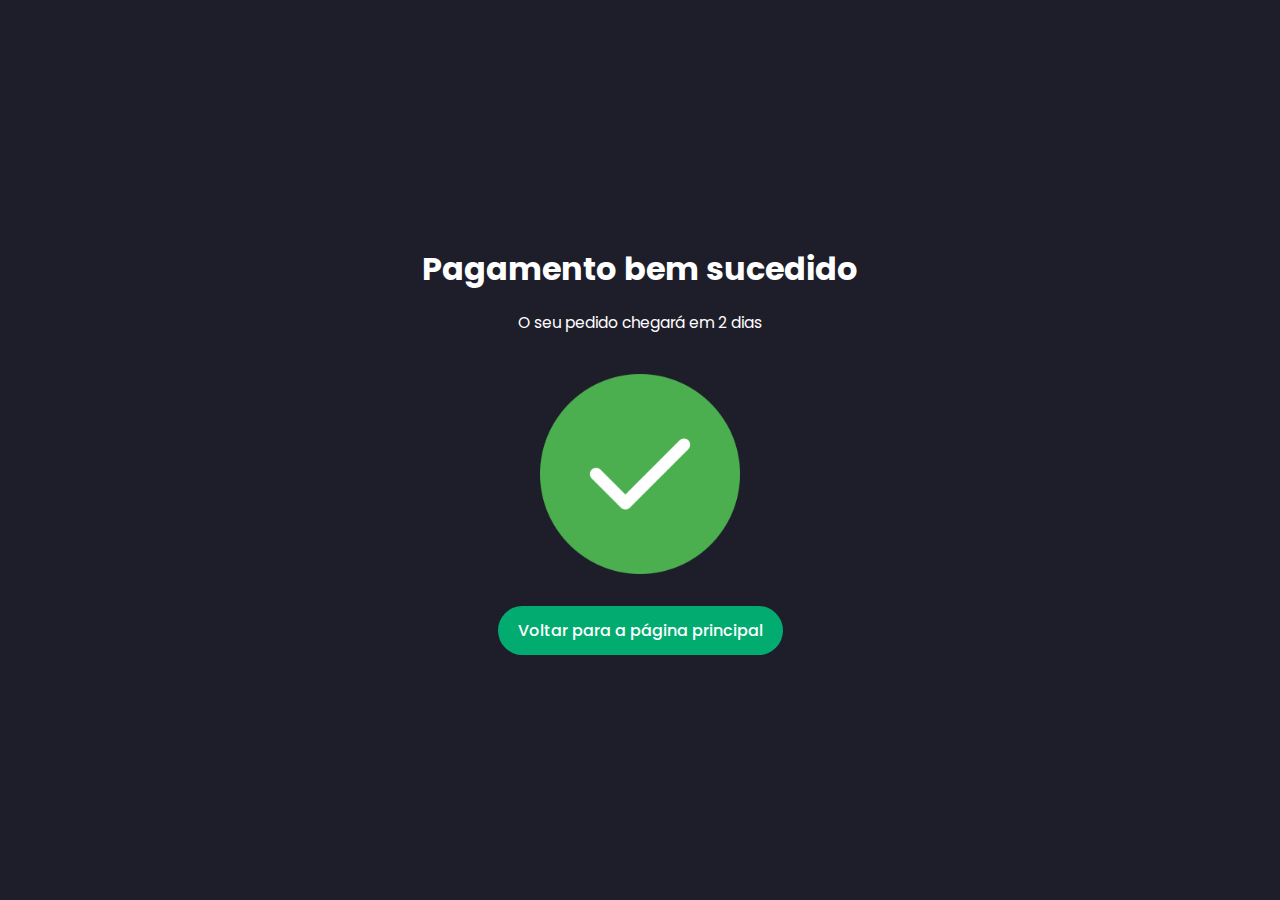
<file: success.html>
<!DOCTYPE html>
<html lang="en">
<head>
    <meta charset="UTF-8">
    <meta name="viewport" content="width=device-width, initial-scale=1.0">
    <title>Pagamento Bem Sucedido</title>
    <link rel="stylesheet" href="/css/styles.css">
</head>
<body>
    <div class="sc-container">
        <h1>Pagamento bem sucedido</h1>
        <p>O seu pedido chegará em 2 dias</p>
        <img src="img/success.png" alt="success">
        <a href="#" class="sc-btn">Voltar para a página principal</a>
    </div>
</body>
</html>
</file>
<file: css/styles.css>
@import url('https://fonts.googleapis.com/css2?family=Poppins:wght@400;500;600;700&display=swap');
*{
    font-family: 'Poppins', sans-serif;
    margin: 0;
    padding: 0;
    scroll-padding-top: 2rem;
    scroll-behavior: smooth;
    list-style: none;
    text-decoration: none;
}

:root{
    --main-color: #fd4646;
    --text-color: #02ac70;
    --bg-color: #fff;
    --container-color: #1e1e2a;
}
img{
    width: 100%;
}
body{
    color: var(--bg-color);
    background: var(--container-color);
}
section{
    padding: 4rem 0 3rem;
}
.container{
    max-width: 1068px;
    margin: auto;
    width: 100%;
}
header{
    position: fixed;
    top: 0;
    left: 0;
    width: 100%;
    background: var(--container-color);
    box-shadow: 0 1px 4px hsla(0, 0%, 98%, 0.1);
    z-index: 100;
}
.nav{
    display: flex;
    align-items: center;
    justify-content: space-between;
    padding: 20px 0;
}
.logo{
    font-size: 1.1rem;
    color: var(--bg-color); 
    font-weight: 600;
}
#cart-icon{
    position: relative;
    font-size: 1.8rem;
    cursor: pointer;
}
#cart-icon[data-quantitiy]::after{
    contain: '';
}
#cart-icon[data-quantitiy]::after{
    content: '';
    position: absolute;
    top: 0;
    right: -12px;
    width: 20px;
    height: 20px;
    background: var(--text-color);
    border-radius: 50%;
    color: white;
    font-size: 12px;
    font-weight: 500;
    display: flex;
    justify-content: center;
    align-items: center;
}

.cart{
    position: fixed;
    top: 0;
    right: -100%;
    width: 360px;
    min-height: 100vh;
    padding: 20px;
    background: var(--container-color);
    box-shadow: -2px 0 4px hsl(0, 4%, 15% / 10%);
    transition: 0.3s cubic-bezier(0.075, 0.82, 0.165, 1);
}
.cart.active{
    right: 0;
    transition: 0.3s cubic-bezier(0.075, 0.82, 0.165, 1);
}
.cart-title{
    text-align: center;
    font-size: 1.5rem;
    font-weight: 600;
    margin-top: 2rem;
}
.total{
    display: flex;
    justify-content: flex-end;
    margin-top: 1.5rem;
    border-top: 1px solid var(--text-color);
}
.total-title{
    font-size: 1.2rem;
    font-weight: 600;
    margin-top: 1rem;

}
.total-price{
    font-size: 1.075rem;
    margin: 1rem 0 0 0.7rem;
}
.btn-buy{
    display: flex;
    justify-content: center;
    margin: 1.5rem auto 0 auto;
    padding: 12px 20px;
    width: 50%;
    text-align: center;
    border: none;
    border-radius: 2rem;
    background: var(--text-color);
    color: var(--bg-color);
    font-size: 1rem;
    font-style: italic;
    font-weight: 500;
    cursor: pointer;
}
#close-cart{
    position: absolute;
    top: 1rem;
    right: 0.8rem;
    font-size: 2rem;
    color: var(--text-color);
    cursor: pointer;
}
.cart-box{
    display: grid;
    grid-template-columns: 32% 50% 18%;
    align-items: center;
    gap: 1rem;
    margin-top: 1rem;
}
.cart-img{
    width: 100px;
    height: 100px;
    object-fit: contain;
    object-position: center;
    padding: 10px;
}
.detail-box{
    display: grid;
    row-gap: 0.5rem;
}
.cart-product-title{
    font-size: 1rem;
    font-weight: 500;
    text-transform: uppercase;
}
.cart-price{
    font-weight: 500;
}
.cart-quantity{
    border: 1px solid var(--text-color);
    outline-color: var(--main-color) ;
    width: 2.8rem;
    text-align: center;
    font-size: 1rem;
    border-radius: 4px;
}
.cart-remove{
    font-size: 24px;
    color: var(--main-color);
    cursor: pointer;
}
.section-title{
    font-size: 1.5rem;
    font-weight: 600;
    text-align: center;
    margin-bottom: 1.8rem;
}
.shop{
    margin-top: 2rem;
}
.shop-content{
    display: grid;
    grid-template-columns: repeat(auto-fit, minmax(220px, auto));
    gap: 1.5rem;
}
.product-box{
    position: relative;
    background: #2d2e37;
    padding: 10px;
    border-radius: 5px;
    transition: 0.4s cubic-bezier(0.075, 0.82, 0.165, 1);
}
.product-box:hover{
    background: var(--bg-color);
    border: 1px solid #f0f0f0;
    box-shadow: 0 8px 32px hsla(0.75, 0.82, 0.165, 1);
    transition: 0.4s cubic-bezier(0.75, 0.82, 0.165, 1)
}
.product-box:hover .product-title, .product-box:hover .price{
    color: #141414;
}
.product-img{
    width: 100%;
    height: auto;
    border-radius: 5px;
    margin-bottom: 0.5rem;
}
.product-title{
    font-size: 1.1rem;
    font-weight: 600;
    text-transform: uppercase;
    margin-bottom: 0.8rem;
}
.price{
    font-weight: 500;
}
.add-cart{
    position: absolute;
    bottom: 10px;
    right: 10px;
    background: var(--text-color);
    color: var(--bg-color);
    padding: 10px;
    font-size: 1.2rem;
    border-radius: 50%;
    cursor: pointer;
}
.add-cart:hover{
    background: hsl(249, 32%, 17%);
}
.sc-container{
    width: 100%;
    height: 100vh;
    display: flex;
    flex-direction: column;
    justify-content: center;
    align-items: center;
}
.sc-container img{
    width: 200px;
    margin: 2rem 0;
}
.sc-container h1{
    font: 2.8rem;
    margin-bottom: 10px;
}
.sc-container p{
    max-width: 600px;
    font-size: 0.970rem;
    text-align: center;
    margin: 0.5rem 0;
}
.sc-btn{
    padding: 12px 20px;
    border-radius: 2rem;
    background: var(--text-color);
    color: var(--bg-color);
    font-size: 1rem;
    font-weight: 500;
}
/* responsividade */
@media (max-width: 1080px){
    .nav{
        padding: 14px 0;
    }
    section{
        padding: 3rem 0 2rem;
    }
    .container{
        margin: 0 auto;
        width: 90%;
    }
    .shop{
        margin-top: 2rem o !important;
    }
}
@media (max-width: 400px){
    .nav{
        padding: 12px 0;
    }
    .logo{
        font-size: 1rem;
    }
    .cart{
        width: 320px;
    }
}
@media (max-width: 360px){
    .shop{
        margin-top: 1rem !important;
    }
    .cart{
        width: 100%;
    }
}
</file>
